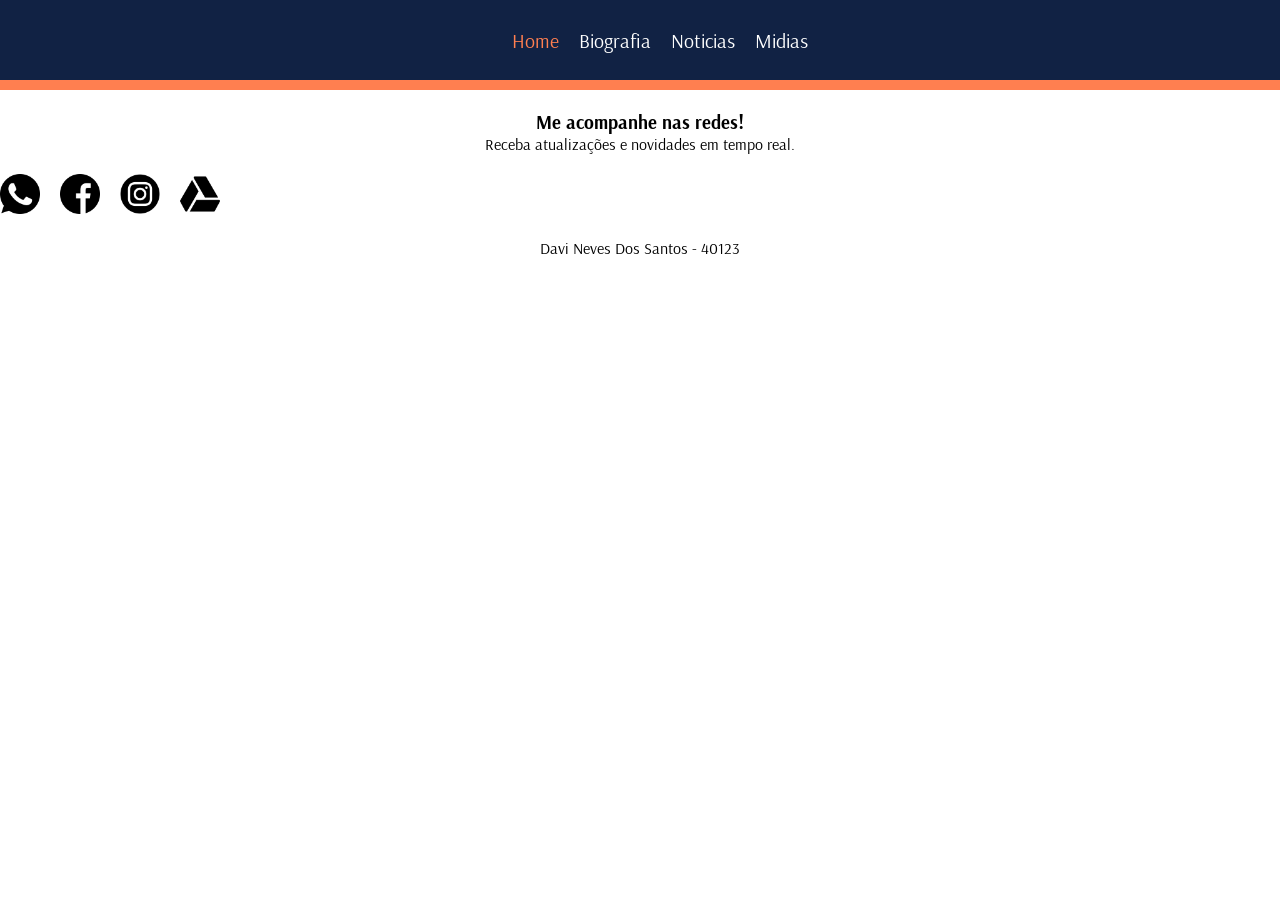
<file: index.html>
<!DOCTYPE html>
<html lang="pt-br">

<head>
    <meta charset="UTF-8">
    <meta name="viewport" content="width=device-width, initial-scale=1.0">
    <title>Candidato</title>
    <link rel="stylesheet" href="style/index.css">
    <link rel="preconnect" href="https://fonts.googleapis.com">
    <link rel="preconnect" href="https://fonts.gstatic.com" crossorigin>
    <link href="https://fonts.googleapis.com/css2?family=Arsenal:ital,wght@0,400;0,700;1,400;1,700&display=swap"
        rel="stylesheet">

</head>

<body>

    <nav>
        <ul>
            <li>

                <a id="atual" href="index.html">Home</a>

            </li>
            <li>

                <a href="Biografia.html">Biografia</a>

            </li>

            <li>

                <a href="Noticias.html">Noticias </a>

            </li>

            <li>

                <a href="Midias.html">Midias</a>

            </li>
        </ul>
    </nav>

</body>
<footer>
    <div class="bolinha">
        
    </div>
    <h3>
        Me acompanhe nas redes!
    </h3>
    <p>Receba atualizações e novidades em tempo real.

    </p>
    <div >

       <a href=""><img src="Imagens/whatsapp.png" alt=""></a> 
       <a href=""> <img src="Imagens/facebook.png" alt=""></a>
       <a href=""> <img src="Imagens/instagram.png" alt=""></a>
       <a href="google.com"> <img src="Imagens/google-drive.png" alt=""></a>
    </div>
    <p>Davi Neves Dos Santos - 40123</p>

</footer>

</html>
</file>
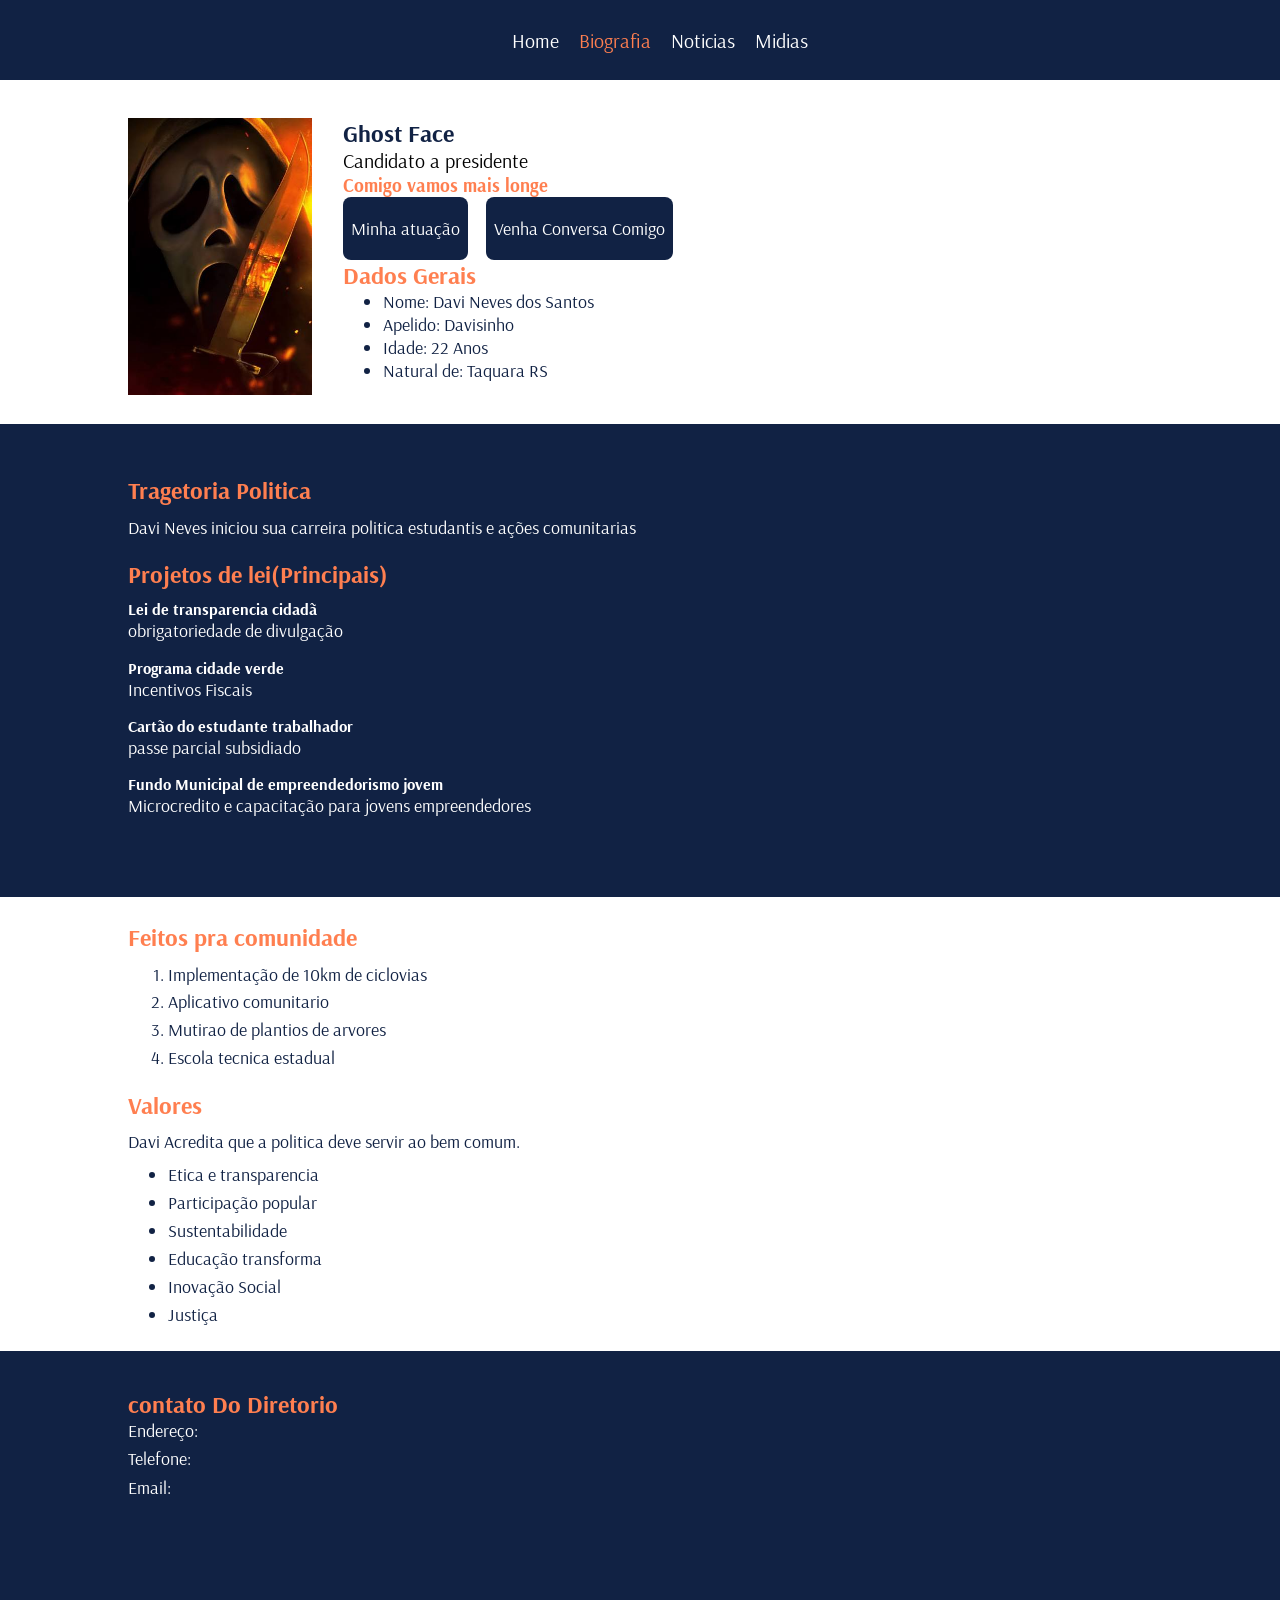
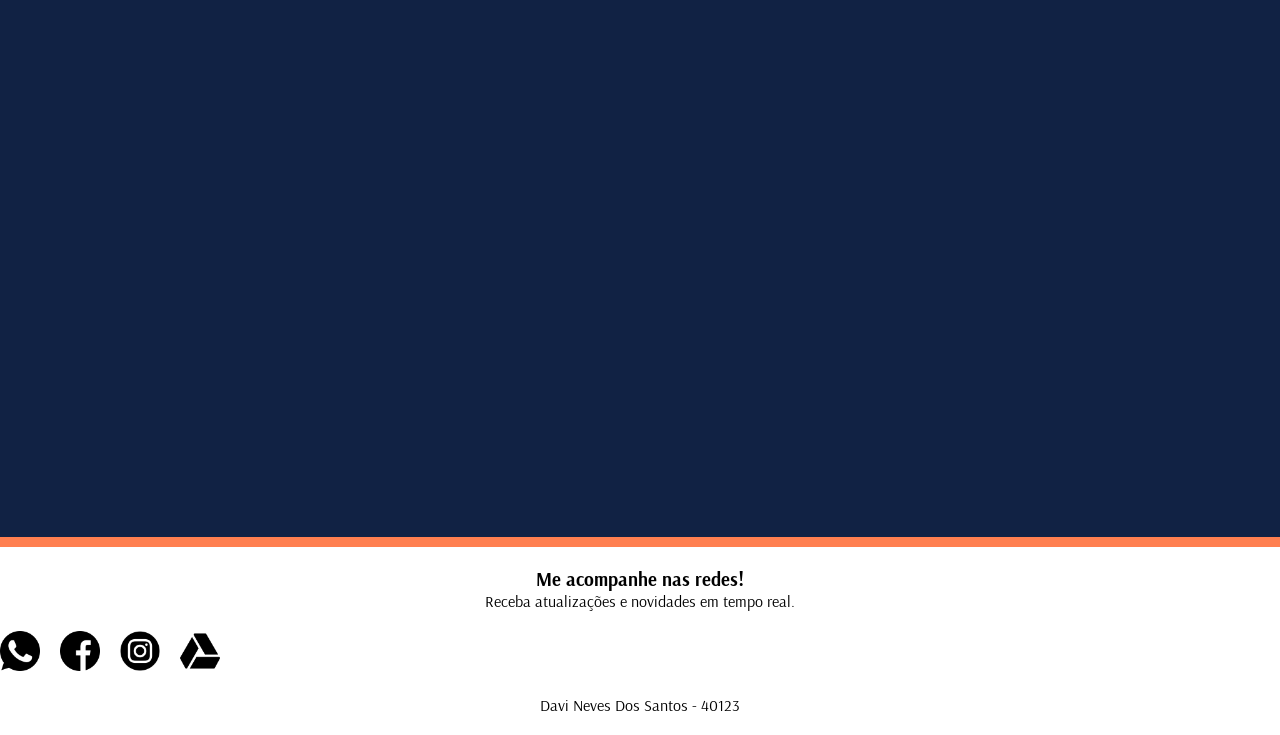
<file: Biografia.html>
<!DOCTYPE html>
<html lang="pt-br">

<head>
    <meta charset="UTF-8">
    <meta name="viewport" content="width=device-width, initial-scale=1.0">
    <title>Candidato</title>

    <link rel="stylesheet" href="style/Biografia.css">
    <link rel="preconnect" href="https://fonts.googleapis.com">
    <link rel="preconnect" href="https://fonts.gstatic.com" crossorigin>
    <link href="https://fonts.googleapis.com/css2?family=Arsenal:ital,wght@0,400;0,700;1,400;1,700&display=swap"
        rel="stylesheet">

</head>

<body>

    <nav>
        <ul>
            <li>

                <a href="index.html">Home</a>

            </li>
            <li>

                <a id="atual" href="Biografia.html">Biografia</a>

            </li>

            <li>

                <a href="Noticias.html">Noticias </a>

            </li>

            <li>

                <a href="Midias.html">Midias</a>

            </li>
        </ul>
    </nav>

    <section class="apresentacao">
        <div class="foto">
            <img src="Imagens/ghost.jpg" alt="foto">

        </div>


        <div class="informacoes">
            <div class="perfil">
                <h1>
                    Ghost Face

                </h1>
                <p>
                    Candidato a presidente

                </p>
                <h3>
                    Comigo vamos mais longe
                </h3>

            </div>


            <div class="botoes">

                <div class="botao">
                    <a href="#tragetoria">Minha atuação</a>
                </div>

                <div class="botao">
                    <a href="#contato">Venha Conversa Comigo</a>
                </div>

            </div>

            <div class="dados_gerais">

                <h2>
                    Dados Gerais
                </h2>

                <ul>

                    <li>Nome: Davi Neves dos Santos</li>
                    <li>Apelido: Davisinho</li>
                    <li>Idade: 22 Anos</li>
                    <li>Natural de: Taquara RS</li>
                </ul>

            </div>

        </div>


    </section>



    <section id="tragetoria">

        <div class="Tragetoria_Politica">
            <h2>
                Tragetoria Politica
            </h2>

            <p>Davi Neves iniciou sua carreira politica estudantis e ações comunitarias</p>

        </div>

        <div class="Projetos">
            <h2>
                Projetos de lei(Principais)
            </h2>

            <h4>
                Lei de transparencia cidadã
            </h4>
            <p>obrigatoriedade de divulgação</p>

            <h4>
                Programa cidade verde
            </h4>
            <p>Incentivos Fiscais</p>

            <h4>
                Cartão do estudante trabalhador
            </h4>
            <p>passe parcial subsidiado</p>

            <h4>
                Fundo Municipal de empreendedorismo jovem
            </h4>
            <p>Microcredito e capacitação para jovens empreendedores </p>



        </div>


    </section>


    <section class="valores_comunidade">

        <div class="feitos">
            <h2>Feitos pra comunidade </h2>
            <ol>
                <li>Implementação de 10km de ciclovias</li>
                <li>Aplicativo comunitario</li>
                <li>Mutirao de plantios de arvores</li>
                <li>Escola tecnica estadual</li>
            </ol>
        </div>

        <div class="valores">
            <h2> Valores </h2>
            <p>Davi Acredita que a politica deve servir ao bem comum.</p>

            <ul>
                <li>Etica e transparencia</li>
                <li>Participação popular</li>
                <li>Sustentabilidade</li>
                <li>Educação transforma</li>
                <li>Inovação Social</li>
                <li>Justiça </li>
            </ul>

        </div>


    </section>


    <section id="contato">


        <h2>contato Do Diretorio</h2>
        <p>Endereço:</p>
        <p>Telefone:</p>
        <p>Email:</p>

        <iframe
            src="https://www.google.com/maps/embed?pb=!1m18!1m12!1m3!1d27740.831268483038!2d-50.79686219697265!3d-29.644245320765357!2m3!1f0!2f0!3f0!3m2!1i1024!2i768!4f13.1!3m3!1m2!1s0x951919007993bb87%3A0x6230e47f9cbed40a!2sHavan%20Taquara!5e0!3m2!1spt-BR!2sbr!4v1785972120773!5m2!1spt-BR!2sbr"
            width="600" height="450" style="border:0;" allowfullscreen="" loading="lazy"
            referrerpolicy="strict-origin-when-cross-origin"></iframe>


    </section>







    <footer>
        <div class="bolinha">

        </div>
        <h3>
            Me acompanhe nas redes!
        </h3>
        <p>Receba atualizações e novidades em tempo real.

        </p>
        <div>

            <a href=""><img src="Imagens/whatsapp.png" alt=""></a>
            <a href=""> <img src="Imagens/facebook.png" alt=""></a>
            <a href=""> <img src="Imagens/instagram.png" alt=""></a>
            <a href="google.com"> <img src="Imagens/google-drive.png" alt=""></a>
        </div>
        <p>Davi Neves Dos Santos - 40123</p>

    </footer>


</body>




</html>
</file>
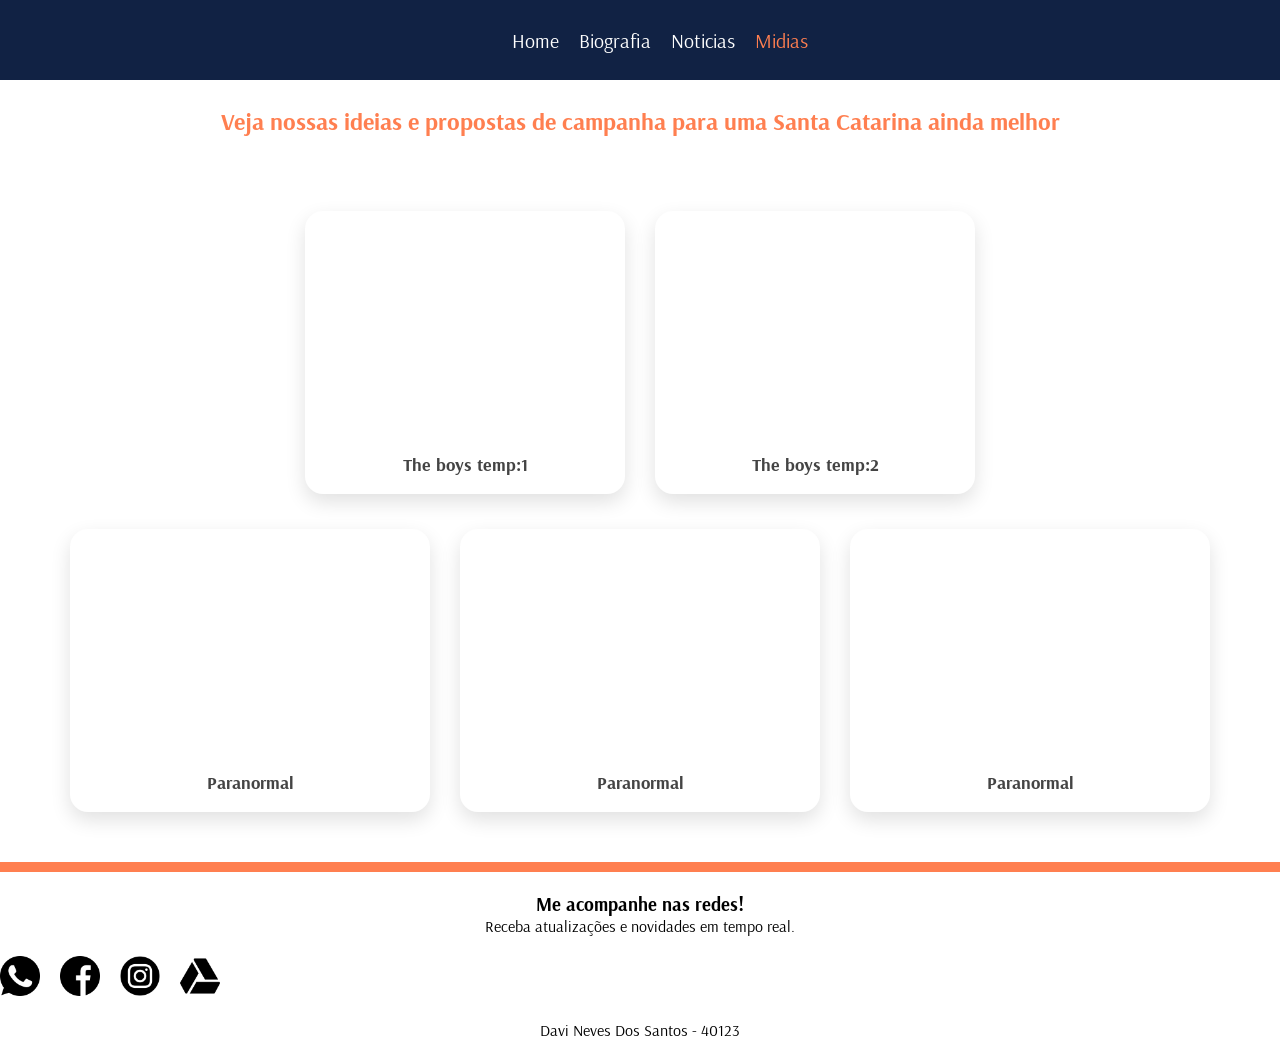
<file: Midias.html>
<!DOCTYPE html>
<html lang="pt-br">

<head>
    <meta charset="UTF-8">
    <meta name="viewport" content="width=device-width, initial-scale=1.0">
    <title>Candidato</title>
    <link rel="stylesheet" href="style/Midias.css">
    <link rel="preconnect" href="https://fonts.googleapis.com">
    <link rel="preconnect" href="https://fonts.gstatic.com" crossorigin>
    <link href="https://fonts.googleapis.com/css2?family=Arsenal:ital,wght@0,400;0,700;1,400;1,700&display=swap"
        rel="stylesheet">

</head>

<body>

    <nav>

        <ul>
            <li>

                <a href="index.html">Home</a>

            </li>
            <li>

                <a href="Biografia.html">Biografia</a>

            </li>

            <li>

                <a href="Noticias.html">Noticias </a>

            </li>

            <li>

                <a id="atual" href="Midias.html">Midias</a>

            </li>
        </ul>
    </nav>
<h2> Veja nossas ideias e propostas de campanha para uma Santa Catarina ainda melhor</h2>

<div class="videos-container">

        <!-- Linha superior -->
        <div class="linha1">

            <div class="video-card-linha">
                <iframe src="https://www.youtube.com/embed/5a9ozuMcMYY?list=RD5a9ozuMcMYY"
                    title="Baby One More Time - Tenacious D"
                    allowfullscreen>
                </iframe>
                <p>The boys temp:1</p>
            </div>

            <div class="video-card-linha">
                <iframe src="https://www.youtube.com/embed/rbxmH5oN8Qk?si=eR-iVeOdpvB4cLOs"
                    title="YouTube Video"
                    allowfullscreen>
                </iframe>
                <p>The boys temp:2</p>
            </div>

        </div>

        <!-- Linha inferior -->
        <div class="coluna1">

            <div class="video-card">
                <iframe src="https://www.youtube.com/embed/cLmCJKT5ssw"
                    title="Jack Black Sax-A-Boom"
                    allowfullscreen>
                </iframe>
                <p>Paranormal</p>
            </div>

            <div class="video-card">
                <iframe src="https://www.youtube.com/embed/3cE4jSe8h3o"
                    title="Motoqueiro Fantasma"
                    allowfullscreen>
                </iframe>
                <p>Paranormal</p>
            </div>

            <div class="video-card">
                <iframe src="https://www.youtube.com/embed/6VewzN781wQ"
                    title="GTA San Andreas Theme Song"
                    allowfullscreen>
                </iframe>
                <p>Paranormal</p>
            </div>

        </div>

    </div>
</body>
<footer>
    <div class="bolinha">

    </div>
    <h3>
        Me acompanhe nas redes!
    </h3>
    <p>Receba atualizações e novidades em tempo real.

    </p>
    <div>

        <a href=""><img src="Imagens/whatsapp.png" alt=""></a>
        <a href=""> <img src="Imagens/facebook.png" alt=""></a>
        <a href=""> <img src="Imagens/instagram.png" alt=""></a>
        <a href="google.com"> <img src="Imagens/google-drive.png" alt=""></a>
    </div>
    <p>Davi Neves Dos Santos - 40123</p>

</footer>

</html>
</file>
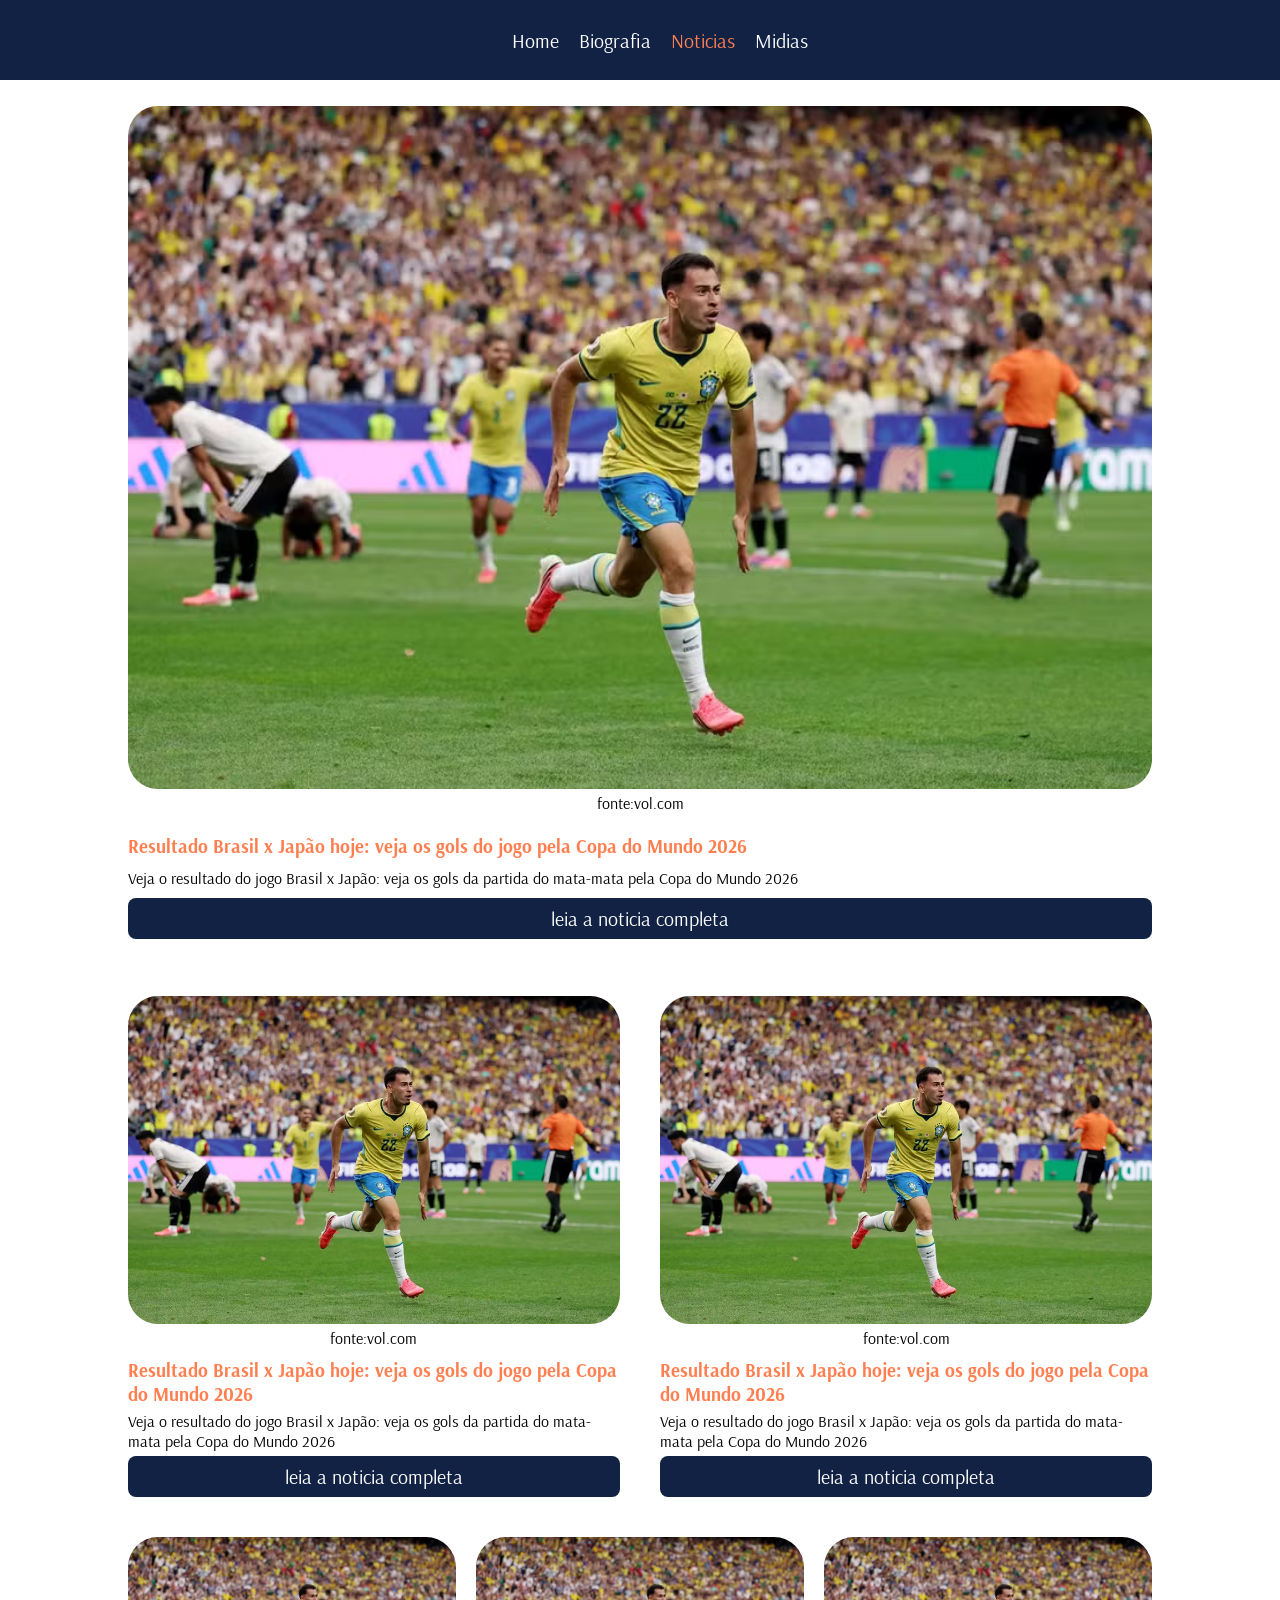
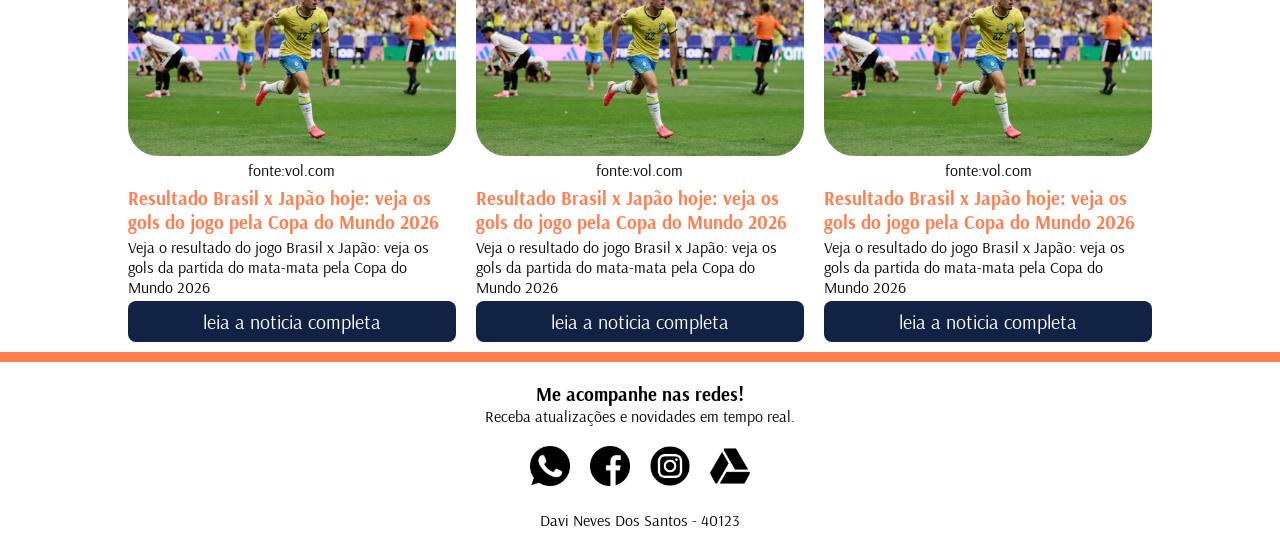
<file: Noticias.html>
<!DOCTYPE html>
<html lang="pt-br">

<head>
    <meta charset="UTF-8">
    <meta name="viewport" content="width=device-width, initial-scale=1.0">
    <title>Candidato</title>
    <link rel="stylesheet" href="style/Noticias.css">
    <link rel="preconnect" href="https://fonts.googleapis.com">
    <link rel="preconnect" href="https://fonts.gstatic.com" crossorigin>
    <link href="https://fonts.googleapis.com/css2?family=Arsenal:ital,wght@0,400;0,700;1,400;1,700&display=swap"
        rel="stylesheet">

</head>

<body>

    <nav>
        <ul>
            <li>

                <a href="index.html">Home</a>

            </li>
            <li>

                <a href="Biografia.html">Biografia</a>

            </li>

            <li>

                <a id="atual" href="Noticias.html">Noticias </a>

            </li>

            <li>

                <a href="Midias.html">Midias</a>

            </li>
        </ul>
    </nav>

    <div class="fila1">
        <div class="noticia1">
            <figure>
                <img src="Imagens/115486307-houston-texas-june-29-gabriel-martinelli-22-of-brazil-celebrates-scoring-his-teams.avif"
                    alt="">
                <figcaption>
                    fonte:vol.com
                </figcaption>

            </figure>
            <h3>
                Resultado Brasil x Japão hoje: veja os gols do jogo pela Copa do Mundo 2026
            </h3>
            <p>Veja o resultado do jogo Brasil x Japão: veja os gols da partida do mata-mata pela Copa do Mundo 2026</p>

            <div class="button">
                <a target="_blank"
                    href="https://oglobo.globo.com/esportes/selecao-brasileira/noticia/2026/06/29/resultado-brasil-x-japao-hoje-os-gols-do-jogo-pela-copa-do-mundo-2026.ghtml">
                    <p>
                        leia a noticia completa
                    </p>
                </a>


            </div>
        </div>


    </div>


    <div class="fila2">
        <div class="noticia2">
            <figure>
                <img src="Imagens/115486307-houston-texas-june-29-gabriel-martinelli-22-of-brazil-celebrates-scoring-his-teams.avif"
                    alt="">
                <figcaption>
                    fonte:vol.com
                </figcaption>

            </figure>
            <h3>
                Resultado Brasil x Japão hoje: veja os gols do jogo pela Copa do Mundo 2026
            </h3>
            <p>Veja o resultado do jogo Brasil x Japão: veja os gols da partida do mata-mata pela Copa do Mundo 2026</p>

            <div class="button">
                <a target="_blank"
                    href="https://oglobo.globo.com/esportes/selecao-brasileira/noticia/2026/06/29/resultado-brasil-x-japao-hoje-os-gols-do-jogo-pela-copa-do-mundo-2026.ghtml">
                    <p>
                        leia a noticia completa
                    </p>
                </a>


            </div>
        </div>

         <div class="noticia3">
            <figure>
                <img src="Imagens/115486307-houston-texas-june-29-gabriel-martinelli-22-of-brazil-celebrates-scoring-his-teams.avif"
                    alt="">
                <figcaption>
                    fonte:vol.com
                </figcaption>

            </figure>
            <h3>
                Resultado Brasil x Japão hoje: veja os gols do jogo pela Copa do Mundo 2026
            </h3>
            <p>Veja o resultado do jogo Brasil x Japão: veja os gols da partida do mata-mata pela Copa do Mundo 2026</p>

            <div class="button">
                <a target="_blank"
                    href="https://oglobo.globo.com/esportes/selecao-brasileira/noticia/2026/06/29/resultado-brasil-x-japao-hoje-os-gols-do-jogo-pela-copa-do-mundo-2026.ghtml">
                    <p>
                        leia a noticia completa
                    </p>
                </a>


            </div>
        </div>

    </div>

    <div class="fila3 ">
        <div class="noticia4">
            <figure>
                <img src="Imagens/115486307-houston-texas-june-29-gabriel-martinelli-22-of-brazil-celebrates-scoring-his-teams.avif"
                    alt="">
                <figcaption>
                    fonte:vol.com
                </figcaption>

            </figure>
            <h3>
                Resultado Brasil x Japão hoje: veja os gols do jogo pela Copa do Mundo 2026
            </h3>
            <p>Veja o resultado do jogo Brasil x Japão: veja os gols da partida do mata-mata pela Copa do Mundo 2026</p>

            <div class="button">
                <a target="_blank"
                    href="https://oglobo.globo.com/esportes/selecao-brasileira/noticia/2026/06/29/resultado-brasil-x-japao-hoje-os-gols-do-jogo-pela-copa-do-mundo-2026.ghtml">
                    <p>
                        leia a noticia completa
                    </p>
                </a>


            </div>
        </div>

         <div class="noticia5">
            <figure>
                <img src="Imagens/115486307-houston-texas-june-29-gabriel-martinelli-22-of-brazil-celebrates-scoring-his-teams.avif"
                    alt="">
                <figcaption>
                    fonte:vol.com
                </figcaption>

            </figure>
            <h3>
                Resultado Brasil x Japão hoje: veja os gols do jogo pela Copa do Mundo 2026
            </h3>
            <p>Veja o resultado do jogo Brasil x Japão: veja os gols da partida do mata-mata pela Copa do Mundo 2026</p>

            <div class="button">
                <a target="_blank"
                    href="https://oglobo.globo.com/esportes/selecao-brasileira/noticia/2026/06/29/resultado-brasil-x-japao-hoje-os-gols-do-jogo-pela-copa-do-mundo-2026.ghtml">
                    <p>
                        leia a noticia completa
                    </p>
                </a>


            </div>
        </div>
         <div class="noticia6">
            <figure>
                <img src="Imagens/115486307-houston-texas-june-29-gabriel-martinelli-22-of-brazil-celebrates-scoring-his-teams.avif"
                    alt="">
                <figcaption>
                    fonte:vol.com
                </figcaption>

            </figure>
            <h3>
                Resultado Brasil x Japão hoje: veja os gols do jogo pela Copa do Mundo 2026
            </h3>
            <p>Veja o resultado do jogo Brasil x Japão: veja os gols da partida do mata-mata pela Copa do Mundo 2026</p>

            <div class="button">
                <a target="_blank"
                    href="https://oglobo.globo.com/esportes/selecao-brasileira/noticia/2026/06/29/resultado-brasil-x-japao-hoje-os-gols-do-jogo-pela-copa-do-mundo-2026.ghtml">
                    <p>
                        leia a noticia completa
                    </p>
                </a>


            </div>
        </div>

    </div>

</body>



<footer>
    <div class="bolinha">

    </div>
    <h3>
        Me acompanhe nas redes!
    </h3>
    <p>Receba atualizações e novidades em tempo real.

    </p>
    <div>

        <a href=""><img src="Imagens/whatsapp.png" alt=""></a>
        <a href=""> <img src="Imagens/facebook.png" alt=""></a>
        <a href=""> <img src="Imagens/instagram.png" alt=""></a>
        <a href="google.com"> <img src="Imagens/google-drive.png" alt=""></a>
    </div>
    <p>Davi Neves Dos Santos - 40123</p>

</footer>

</html>
</file>
<file: style/index.css>
*{
    margin: 0;
     font-family: "Arsenal", sans-serif;
        


}

nav{
    height: 80px;
    background-color: #112244;
    display: flex;
    justify-content: center;
    align-items: center;
 
    


}

nav ul li a{

    color: white;
    text-decoration: none;
    font-size: 20px;
   
   
    

}

nav ul li{
 list-style: none;
  
}


nav ul {
    display: flex;
    gap: 20px;
}

#atual{
    color: coral;
}
footer div{
    display: flex;
    gap: 20px;
    margin-bottom: 20px;
    

}
footer img{
    width: 40px;

}
footer {
    text-align: center;
    justify-items: center;
}
footer p {
    padding-bottom: 20px
    ;
}
.bolinha{
    height: 10px;
    background-color: coral;
    width: 100%;
    margin-bottom: 20px;
}
</file>
<file: style/Biografia.css>
* {
    margin: 0;
    font-family: "Arsenal", sans-serif;



}
html {
  scroll-behavior: smooth;
}

nav {
    height: 80px;
    background-color: #112244;
    display: flex;
    justify-content: center;
    align-items: center;




}

nav ul li a {

    color: white;
    text-decoration: none;
    font-size: 20px;




}

nav ul li {
    list-style: none;

}


nav ul {
    display: flex;
    gap: 20px;
}

#atual {
    color: coral;
}

/*--------Body---------*/
.apresentacao {
    background-color: white;
    display: flex;
    width: 80%;
    margin-left: 10%;
    margin-top: 3%;
}

.foto {
    width: 18%;
}

.foto img {
    width: 100%;
}

.informacoes {
    padding-left: 3%;
}

.perfil h1 {
    color: #112244;
    padding-bottom: 1, 5%;
}

.perfil p {
    font-size: 20px;
    padding-bottom: 1, 5%;
}

.perfil h3 {
    color: coral;
    padding-bottom: 1, 5%;
}

.botoes {
    display: flex;
    padding-bottom: 1, 5%;
    gap: 18px;
}
.botao{
    background-color: #112244;
    padding-bottom: 20px;
    padding-top: 20px;
    padding-left: 8px;
    padding-right: 8px;
    border-radius: 8px;
    
}
.botao:hover{
    background-color: coral;
    transition: 0.6;
}
.botao a{
    color: white;
    text-decoration: none;
    font-size: 18px;
    
}

.dados_gerais h2 {
    color: coral;

}

.dados_gerais ul {
    font-size: 18px;
    color: #112244;
}

#tragetoria {
    background-color: #112244;
    padding-left: 10%;
    padding-right: 10%;
    margin-top: 2%;
    padding-top: 4%;
    padding-bottom: 5%;
}
.Tragetoria_Politica h2, .Projetos h2{
    color: coral;
    padding-bottom: 1%;


}
.Tragetoria_Politica p, .Projetos p{
    color: white;
    font-size: 18px;

}
.Projetos h4{
    color: white;
}
.Projetos h2{
    padding-top: 2%;
}
.Projetos p{
    padding-bottom: 1.5%;
}


.valores_comunidade{
    background-color: white;
    width: 80%;
    margin-left: 10%;
    margin-top: 2%;
    

}
.feitos h2, .valores h2{
    color: coral;
    padding-bottom: 1%;
}
.valores h2{
    margin-top: 1.5%;
}
.feitos ol, .valores ul{
color: #112244;
font-size: 18px;

}
.feitos ol li, .valores ul li{
    padding-bottom: 0.5%;
}
.valores ul{
    padding-bottom: 2%;
}
.valores p{
    color: #112244;
    font-size: 18px;
    padding-bottom: 1%;
}

#contato {
    background-color: #112244;
    padding-left: 10%;
    padding-top: 3%;
    padding-bottom: 3%;
    padding-right: 10%;
}
#contato h2{

color: coral;

}
#contato p{
    color: white;
    font-size: 18px;
    padding-bottom: 0.5%;
}
#contato iframe{
    width: 100%;
    height: 570px;
    margin-bottom: 2%;
    border-radius: 10px;

}
/*--------footer---------*/
footer div {
    display: flex;
    gap: 20px;
    margin-bottom: 20px;


}

footer img {
    width: 40px;

}

footer {
    text-align: center;
    justify-items: center;
}

footer p {
    padding-bottom: 20px;
}

.bolinha {
    height: 10px;
    background-color: coral;
    width: 100%;
    margin-bottom: 20px;
}
</file>
<file: style/Midias.css>
*{
    margin: 0;
     font-family: "Arsenal", sans-serif;
     
        


}

nav{
    height: 80px;
    background-color: #112244;
    display: flex;
    justify-content: center;
    align-items: center;
 
    


}

nav ul li a{

    color: white;
    text-decoration: none;
    font-size: 20px;
   
   
    

}

nav ul li{
 list-style: none;
  
}


nav ul {
    display: flex;
    gap: 20px;
}

#atual{
    color: coral;
}
footer div{
    display: flex;
    gap: 20px;
    margin-bottom: 20px;
    

}
footer img{
    width: 40px;

}
footer {
    text-align: center;
    justify-items: center;
}
footer p {
    padding-bottom: 20px
    ;
}
.bolinha{
    height: 10px;
    background-color: coral;
    width: 100%;
    margin-bottom: 20px;
}
/* Container principal */
.videos-container {
    max-width: 1400px;
    width: 90%;
    margin: 50px auto;
}

/* Título */
.videos-container h2 {
    text-align: center;
    font-size: 2rem;
    margin-bottom: 40px;
    color: #333;
    font-weight: bold;
}

/* Primeira linha */
.linha1 {
    display: flex;
    justify-content: center;
    gap: 30px;
    flex-wrap: wrap;
    margin-bottom: 35px;
}

/* Segunda linha */
.coluna1 {
    display: flex;
    justify-content: center;
    gap: 30px;
    flex-wrap: wrap;
}

/* Card dos vídeos */
.video-card,
.video-card-linha {
    background: #fff;
    border-radius: 18px;
    overflow: hidden;
    box-shadow: 0 8px 20px rgba(0,0,0,.12);
    transition: all .3s ease;
}

.video-card-linha {
    width: 320px;
}

.video-card {
    width: 360px;
}

/* Hover */
.video-card:hover,
.video-card-linha:hover {
    transform: translateY(-8px);
    box-shadow: 0 15px 35px rgba(0,0,0,.2);
}

/* Vídeos */
.video-card iframe,
.video-card-linha iframe {
    width: 100%;
    border: none;
}

.video-card-linha iframe {
    height: 220px;
}

.video-card iframe {
    height: 220px;
}

/* Texto */
.video-card p,
.video-card-linha p {
    padding: 18px;
    margin: 0;
    font-size: 18px;
    font-weight: 600;
    color: #444;
    text-align: center;
}

/* Responsividade */
@media (max-width: 992px) {

    .linha1,
    .coluna1 {
        gap: 20px;
    }

    .video-card,
    .video-card-linha {
        width: 45%;
    }
}

@media (max-width: 768px) {

    .video-card,
    .video-card-linha {
        width: 100%;
    }

    .video-card iframe,
    .video-card-linha iframe {
        height: 230px;
    }
}
h2 {
    text-align: center;
    color: coral;
    padding-top: 2%;
    padding-bottom: 2%;
}
</file>
<file: style/Noticias.css>
* {
    margin: 0;
    font-family: "Arsenal", sans-serif;



}

nav {
    height: 80px;
    background-color: #112244;
    display: flex;
    justify-content: center;
    align-items: center;




}

nav ul li a {

    color: white;
    text-decoration: none;
    font-size: 20px;




}

nav ul li {
    list-style: none;

}


nav ul {
    display: flex;
    gap: 20px;
}

#atual {
    color: coral;
}

footer div {
    display: flex;
    gap: 20px;
    justify-content: center;
    margin-bottom: 20px;


}

footer img {
    width: 40px;

}

footer {
    text-align: center;
    justify-items: center;
}

footer p {
    padding-bottom: 20px;
}

.bolinha {
    height: 10px;
    background-color: coral;
    width: 100%;
    margin-bottom: 20px;
}

.fila1,
.fila2, .fila3  {

    width: 80%;
    margin-left: 10%;
    margin-top: 2%;
    display: flex;
    justify-content: space-between;
}

.noticia1
 {
    width: 100%;

    
}
.noticia2, .noticia3
 {
    width: 48%;
  
}

.noticia4 ,.noticia5, .noticia6
 {
    width: 32%;

    
}


.fila1 figure img,
.fila2 figure img, .fila3 figure img {
    width: 100%;
    border-radius: 30px;
}

.fila1 figure figcaption, .fila2 figure figcaption, .fila3 figure figcaption {
    text-align: center;
    margin-bottom: 2%;
}

.fila1 h3 ,.fila2 h3, .fila3 h3 {
    color: coral;
    margin-bottom: 1%;
}

.fila1 p, .fila2 p {
    font-size: 16px;
}

.button {
    width: 100%;
    background-color: #112244;
    margin-top: 1%;
    margin-bottom: 3%;
    border-radius: 8px;
    padding-bottom: 8px;
    padding-top: 8px;

}

.button a {
    text-decoration: none;
    color: white;

}

.button p {
    font-size: 20px;
    text-align: center;
}
</file>
